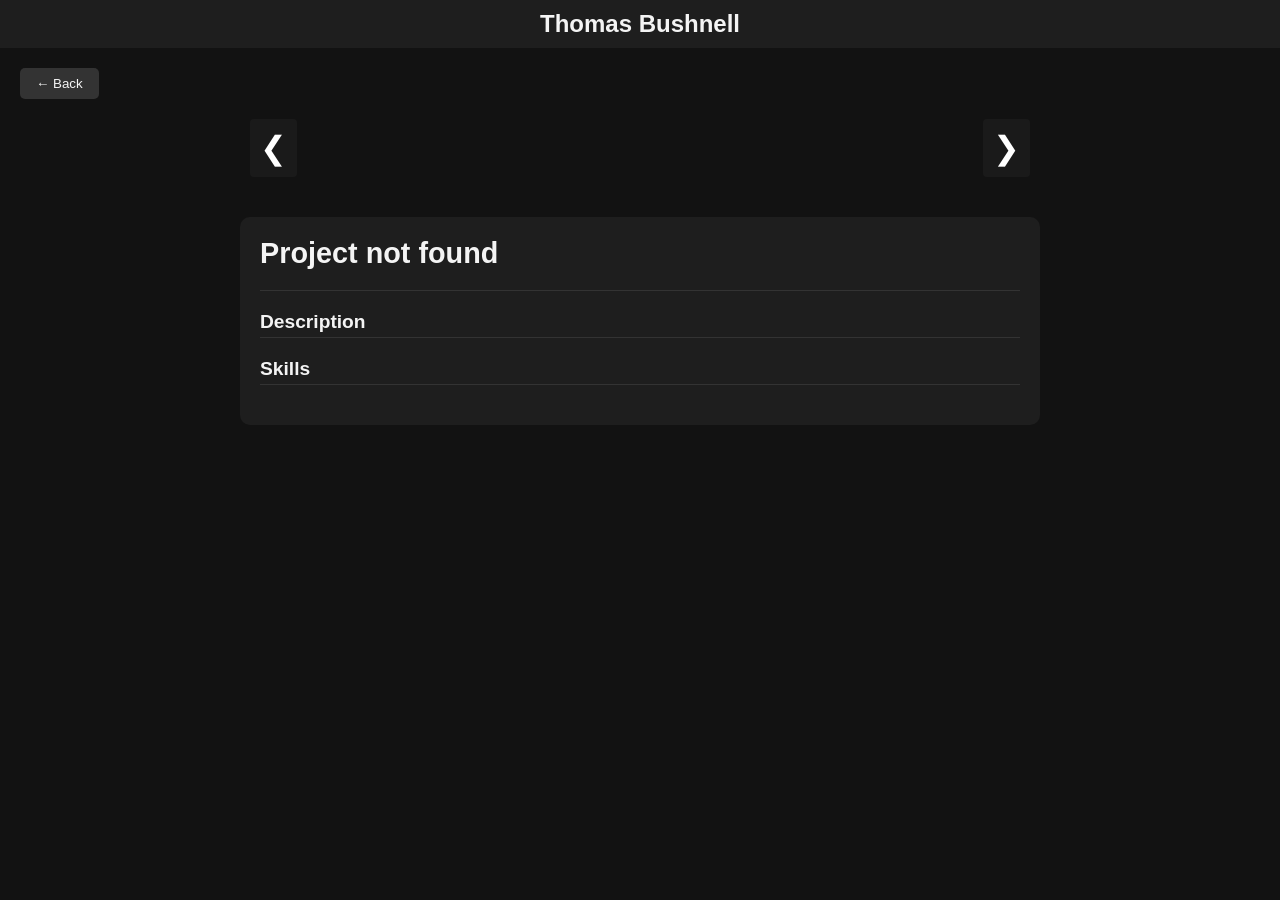
<file: project.html>
<!DOCTYPE html>
<html lang="en">
<head>
  <meta charset="UTF-8" />
  <meta name="viewport" content="width=device-width, initial-scale=1.0"/>
  <title>Project Details | Thomas Bushnell</title>
  <style>
    * { box-sizing: border-box; margin: 0; padding: 0; }
    body { font-family: Arial, sans-serif; background: #121212; color: #f4f4f4; }

    header {
      background: #1e1e1e;
      padding: 10px 20px;
      width: 100%;
      text-align: center;
    }
    header h1 { font-size: 1.5rem; }

    .carousel-wrapper {
      display: flex;
      align-items: center;
      justify-content: center;
      width: 90%;
      max-width: 800px;
      margin: 0 auto 40px;
    }
    .carousel {
      overflow: hidden;
      flex: 1;
      border-radius: 10px;
    }
    .slides {
      display: flex;
      transition: transform 0.4s ease-in-out;
    }
    .slides img,
    .slides video {
      width: 100%;
      flex-shrink: 0;
      object-fit: cover;
    }
    .carousel-wrapper button {
      background: rgba(30,30,30,0.7);
      border: none;
      color: #fff;
      font-size: 2rem;
      padding: 10px;
      cursor: pointer;
      border-radius: 4px;
      margin: 0 10px;
      transition: background 0.3s;
    }
    .carousel-wrapper button:hover {
      background: rgba(30,30,30,0.9);
    }

    .info-box {
      background: #1e1e1e;
      border-radius: 10px;
      width: 90%;
      max-width: 800px;
      margin: 0 auto 60px;
      padding: 20px;
    }

    .info-buttons {
      display: flex;
      gap: 10px;
      margin-top: 10px;
    }
    .info-buttons a {
      padding: 8px 16px;
      border-radius: 5px;
      text-decoration: none;
      font-weight: bold;
      color: #fff;
      transition: background 0.3s;
    }
    .info-buttons a.btn-play { background: #4caf50; }
    .info-buttons a.btn-play:hover { background: #43a047; }
    .info-buttons a.btn-code { background: #2196f3; }
    .info-buttons a.btn-code:hover { background: #1976d2; }

    .info-header {
      border-bottom: 1px solid #333;
      margin-bottom: 20px;
      padding-bottom: 10px;
    }
    .info-header h2 { font-size: 1.8rem; margin-bottom: 4px; }
    .info-header time { font-size: 0.9rem; color: #aaa; }

    .section { margin-bottom: 20px; }
    .section h3 {
      font-size: 1.2rem;
      margin-bottom: 8px;
      border-bottom: 1px solid #333;
      padding-bottom: 4px;
    }
    .section p,
    .section ul {
      line-height: 1.5;
      margin-left: 10px;
    }
    .section p + p { margin-top: 10px; }
  </style>
</head>
<body>

  <header>
    <h1>Thomas Bushnell</h1>
  </header>

  <button id="backMainBtn" style="
    background:#333;
    color:#f4f4f4;
    border:none;
    padding:8px 16px;
    border-radius:5px;
    cursor:pointer;
    margin: 20px;
  ">
    ← Back
  </button>

  <div class="carousel-wrapper">
    <button id="prevBtn">&#10094;</button>
    <div class="carousel">
      <div class="slides" id="slides"></div>
    </div>
    <button id="nextBtn">&#10095;</button>
  </div>

  <div class="info-box">
    <div class="info-header">
      <h2 id="projectTitle">Loading...</h2>
      <time id="projectDate"></time>
      <div class="info-buttons" id="infoButtons"></div>
    </div>

    <div class="section" id="description">
      <h3>Description</h3>
      <div id="projectDescription"></div>
    </div>

    <div class="section" id="skills">
      <h3>Skills</h3>
      <ul id="projectSkills"></ul>
    </div>
  </div>

  <script>
    document.getElementById('backMainBtn').addEventListener('click', () => {
      window.location.href = 'index.html';
    });

    async function loadProjectDetails() {
      const params = new URLSearchParams(window.location.search);
      const id = params.get('id');

      if (!id) {
        document.getElementById('projectTitle').textContent = 'Project not found';
        return;
      }

      const res = await fetch(`projects/${id}.json`);
      const proj = await res.json();

      // Title & Date
      document.title = `${proj.title} | Thomas Bushnell`;
      document.getElementById('projectTitle').textContent = proj.title;
      document.getElementById('projectDate').textContent = proj.date || '';

      // Play & Code Buttons
      const buttonsDiv = document.getElementById('infoButtons');
      if (proj.playLink) {
        buttonsDiv.innerHTML += `<a href="${proj.playLink}" class="btn-play" target="_blank">Play</a>`;
      }
      if (proj.codeLink) {
        buttonsDiv.innerHTML += `<a href="${proj.codeLink}" class="btn-code" target="_blank">Code</a>`;
      }

      // Description (supports an array of paragraphs or a single string)
      const descDiv = document.getElementById('projectDescription');
      const paragraphs = Array.isArray(proj.fullDescription)
        ? proj.fullDescription
        : [proj.fullDescription || proj.description || ''];
      descDiv.innerHTML = paragraphs.map(p => `<p>${p}</p>`).join('');

      // Skills
      const skillsUl = document.getElementById('projectSkills');
      skillsUl.innerHTML = (proj.skills || []).map(s => `<li>${s}</li>`).join('');

      // Carousel Media (falls back to thumbnail image if media array isn't set)
      const slides = document.getElementById('slides');
      const mediaItems = (proj.media && proj.media.length > 0)
        ? proj.media
        : (proj.image ? [{ type: 'image', src: proj.image, alt: proj.title }] : []);

      mediaItems.forEach(item => {
  if (item.type === 'video') {
    const vid = document.createElement('video');
    vid.src = item.src;
    vid.autoplay = true;
    vid.muted = true;
    vid.loop = true;
    vid.playsInline = true;
    vid.controls = true;
    slides.appendChild(vid);
  } else if (item.type === 'youtube') {
    const iframe = document.createElement('iframe');
    iframe.src = item.src;
    iframe.style.width = '100%';
    iframe.style.aspectRatio = '16 / 9';
    iframe.style.border = 'none';
    iframe.style.flexShrink = '0';
    iframe.allow = 'accelerometer; autoplay; clipboard-write; encrypted-media; gyroscope; picture-in-picture';
    iframe.allowFullscreen = true;
    slides.appendChild(iframe);
  } else {
    const img = document.createElement('img');
    img.src = item.src;
    img.alt = item.alt || proj.title;
    slides.appendChild(img);
  }
});

      // Carousel Controls
      const total = slides.children.length;
      const prevBtn = document.getElementById('prevBtn');
      const nextBtn = document.getElementById('nextBtn');
      let index = 0;

      if (total <= 1) {
        prevBtn.style.display = 'none';
        nextBtn.style.display = 'none';
      }

      nextBtn.addEventListener('click', () => {
        index = (index + 1) % total;
        slides.style.transform = `translateX(-${index * 100}%)`;
      });

      prevBtn.addEventListener('click', () => {
        index = (index - 1 + total) % total;
        slides.style.transform = `translateX(-${index * 100}%)`;
      });
    }

    loadProjectDetails();
  </script>

</body>
</html>
</file>
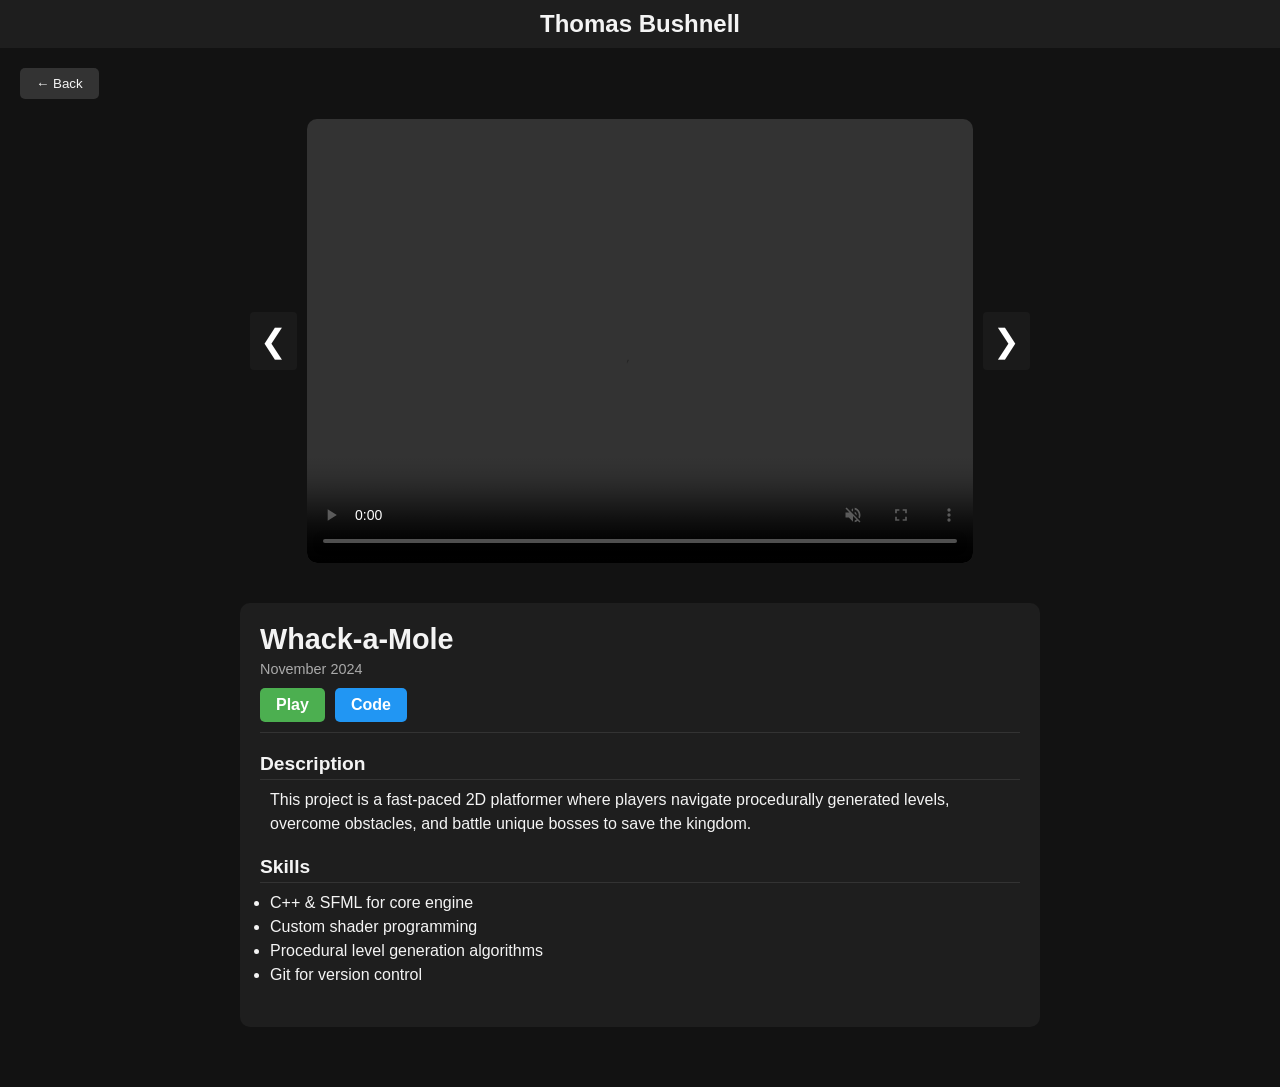
<file: details/whack-a-mole.html>
<!DOCTYPE html>
<html lang="en">
<head>
  <meta charset="UTF-8" />
  <meta name="viewport" content="width=device-width, initial-scale=1.0"/>
  <title>Project Details</title>
  <style>
    /* ─── Reset & Base ─── */
    * { box-sizing: border-box; margin: 0; padding: 0; }
    body { font-family: Arial, sans-serif; background: #121212; color: #f4f4f4; }

    /* ─── Top Bar (full-width) ─── */
    header {
      background: #1e1e1e;
      padding: 10px 20px;
      width: 100%;
      text-align: center;
    }
    header h1 { font-size: 1.5rem; }

    /* ─── Carousel Wrapper ─── */
    .carousel-wrapper {
      display: flex;
      align-items: center;
      justify-content: center;
      width: 90%;
      max-width: 800px;
      margin: 0 auto 40px;
    }
    .carousel {
      overflow: hidden;
      flex: 1;
      border-radius: 10px;
    }
    .slides {
      display: flex;
      transition: transform 0.4s ease-in-out;
    }
    .slides img,
    .slides video {
      width: 100%;
      flex-shrink: 0;
      object-fit: cover;
    }
    .carousel-wrapper button {
      background: rgba(30,30,30,0.7);
      border: none;
      color: #fff;
      font-size: 2rem;
      padding: 10px;
      cursor: pointer;
      border-radius: 4px;
      margin: 0 10px;
      transition: background 0.3s;
    }
    .carousel-wrapper button:hover {
      background: rgba(30,30,30,0.9);
    }

    /* ─── Info Box ─── */
    .info-box {
      background: #1e1e1e;
      border-radius: 10px;
      width: 90%;
      max-width: 800px;
      margin: 0 auto 60px;
      padding: 20px;
    }

      .info-buttons {
          display: flex;
          gap: 10px;
          margin-top: 10px;
      }

          .info-buttons a {
              padding: 8px 16px;
              border-radius: 5px;
              text-decoration: none;
              font-weight: bold;
              color: #fff;
              transition: background 0.3s;
          }

              .info-buttons a:first-child {
                  background: #4caf50; /* Green for Play */
              }

                  .info-buttons a:first-child:hover {
                      background: #43a047;
                  }

              .info-buttons a:last-child {
                  background: #2196f3; /* Blue for Code */
              }

                  .info-buttons a:last-child:hover {
                      background: #1976d2;
                  }


    .info-header {
      border-bottom: 1px solid #333;
      margin-bottom: 20px;
      padding-bottom: 10px;
    }
    .info-header h2 { font-size: 1.8rem; margin-bottom: 4px; }
    .info-header time { font-size: 0.9rem; color: #aaa; }

    .section {
      margin-bottom: 20px;
    }
    .section h3 {
      font-size: 1.2rem;
      margin-bottom: 8px;
      border-bottom: 1px solid #333;
      padding-bottom: 4px;
    }
    .section p,
    .section ul {
      line-height: 1.5;
      margin-left: 10px;
    }
  </style>
</head>
<body>

  <!-- Top bar with name (full-width) -->
  <header>
    <h1>Thomas Bushnell</h1>
  </header>

    <button id="backMainBtn" style="
  background:#333;
  color:#f4f4f4;
  border:none;
  padding:8px 16px;
  border-radius:5px;
  cursor:pointer;
  margin: 20px;
">
  ← Back 
</button>

  <!-- Carousel with side buttons -->
  <div class="carousel-wrapper">
    <button id="prevBtn">&#10094;</button>
    <div class="carousel">
      <div class="slides" id="slides">
        <!-- Replace these with your own media -->
        <video src="../videos/whack-a-mole/demo.mp4" autoplay muted loop playsinline controls></video>
        <img src="../images/whack-a-mole/game.png" alt="The Game">
      </div>
    </div>
    <button id="nextBtn">&#10095;</button>
  </div>

	


  <!-- Info box -->
  <div class="info-box">
      <div class="info-header">
          <h2>Whack-a-Mole</h2>
          <time datetime="2024-11">November 2024</time>
          <div class="info-buttons">
              <a href="https://github.com/tttommyb/Pong/releases/tag/V1.0" target="_blank">Play</a>
              <a href="https://github.com/tttommyb/Pong" target="_blank">Code</a>
          </div>
      </div>


      <div class="section" id="description">
          <h3>Description</h3>
          <p>
              <!-- Your project description here -->
              This project is a fast-paced 2D platformer where players navigate procedurally generated levels,
              overcome obstacles, and battle unique bosses to save the kingdom.
          </p>
      </div>

      <div class="section" id="skills">
          <h3>Skills</h3>
          <ul>
              <!-- List key skills/technologies -->
              <li>C++ &amp; SFML for core engine</li>
              <li>Custom shader programming</li>
              <li>Procedural level generation algorithms</li>
              <li>Git for version control</li>
          </ul>
      </div>
  </div>

  <script>
    // Carousel functionality
    const slides = document.getElementById('slides');
    const total = slides.children.length;
    let index = 0;

    document.getElementById('backMainBtn').addEventListener('click', () => {
    // Adjust the path as needed if your details pages are nested in a folder
    window.location.href = '../index.html';
  });

    document.getElementById('nextBtn').addEventListener('click', () => {
      index = (index + 1) % total;
      slides.style.transform = `translateX(-${index * 100}%)`;
    });

    document.getElementById('prevBtn').addEventListener('click', () => {
      index = (index - 1 + total) % total;
      slides.style.transform = `translateX(-${index * 100}%)`;
    });
  </script>

</body>
</html>
</file>
